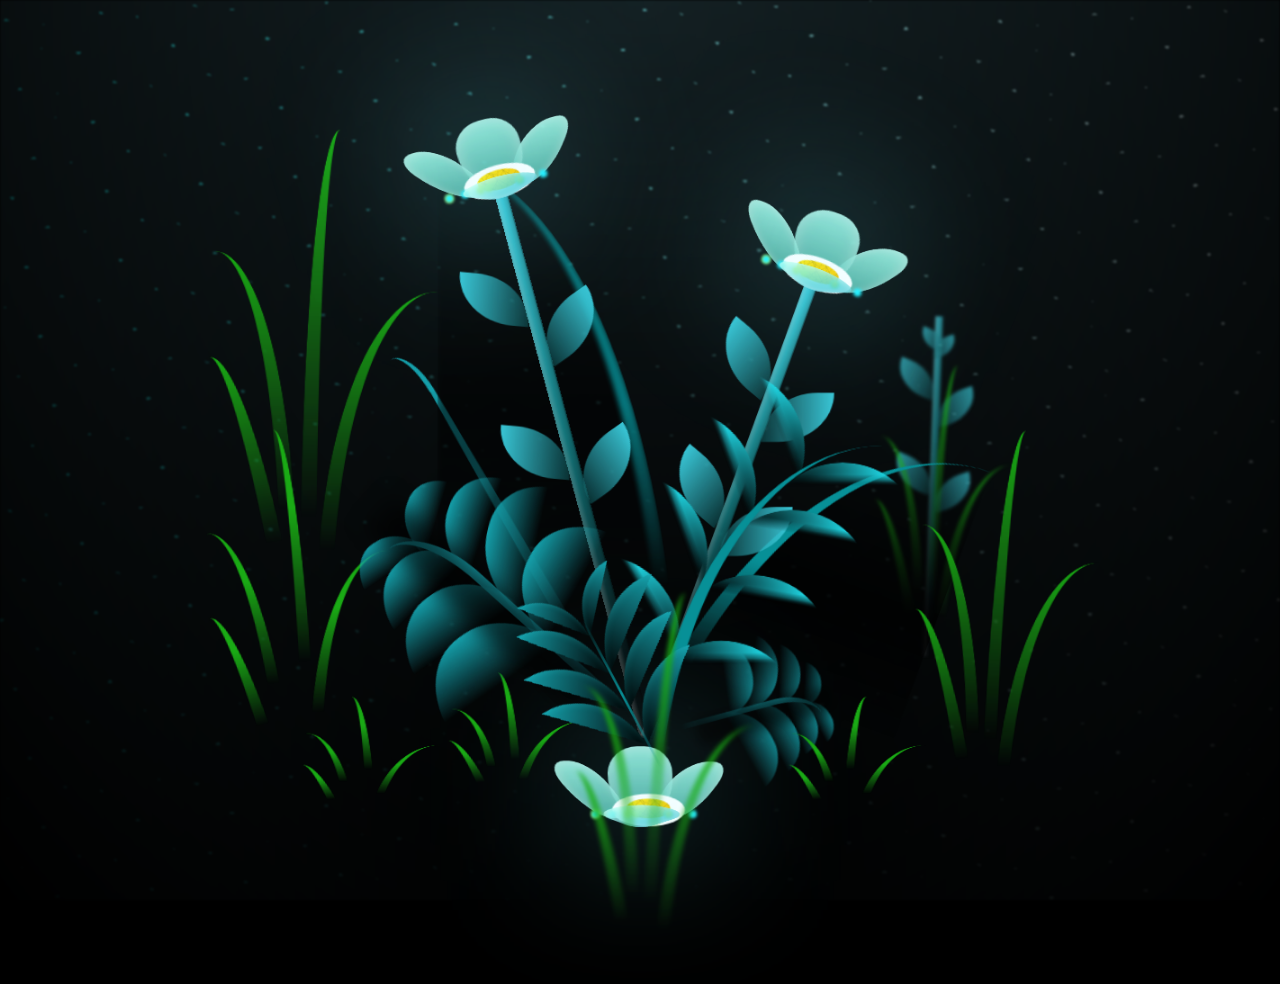
<file: index.html>
<!DOCTYPE html>
<html lang="en">
<head>
    <meta charset="UTF-8">
    <meta http-equiv="X-UA-Compatible" content="IE=edge">
    <meta name="viewport" content="width=device-width, initial-scale=1.0">
    <link rel="stylesheet" href="style.css">
    <link rel="icon" href="flowers.png" type="image/x-icon">
    <title>For Youuuu</title>
    
</head>
<body class="container">
  <!-- Pembuat code: https://codepen.io/mdusmanansari/pen/BamepLe -->
    <div class="night"></div>
    <div class="flowers">
      <div class="flower flower--1">
        <div class="flower__leafs flower__leafs--1">
          <div class="flower__leaf flower__leaf--1"></div>
          <div class="flower__leaf flower__leaf--2"></div>
          <div class="flower__leaf flower__leaf--3"></div>
          <div class="flower__leaf flower__leaf--4"></div>
          <div class="flower__white-circle"></div>
          
          <div class="flower__light flower__light--1"></div>
          <div class="flower__light flower__light--2"></div>
          <div class="flower__light flower__light--3"></div>
          <div class="flower__light flower__light--4"></div>
          <div class="flower__light flower__light--5"></div>
          <div class="flower__light flower__light--6"></div>
          <div class="flower__light flower__light--7"></div>
          <div class="flower__light flower__light--8"></div>
  
        </div>
        
        <div class="long-g long-g--7">
        <div class="flower__line">
          <div class="flower__line__leaf flower__line__leaf--1"></div>
          <div class="flower__line__leaf flower__line__leaf--2"></div>
          <div class="flower__line__leaf flower__line__leaf--3"></div>
          <div class="flower__line__leaf flower__line__leaf--4"></div>
          <div class="flower__line__leaf flower__line__leaf--5"></div>
          <div class="flower__line__leaf flower__line__leaf--6"></div>
        </div>
      </div>

      <div class="flower flower--2">
        <div class="flower__leafs flower__leafs--2">
          <div class="flower__leaf flower__leaf--1"></div>
          <div class="flower__leaf flower__leaf--2"></div>
          <div class="flower__leaf flower__leaf--3"></div>
          <div class="flower__leaf flower__leaf--4"></div>
          <div class="flower__white-circle"></div>
  
          <div class="flower__light flower__light--1"></div>
          <div class="flower__light flower__light--2"></div>
          <div class="flower__light flower__light--3"></div>
          <div class="flower__light flower__light--4"></div>
          <div class="flower__light flower__light--5"></div>
          <div class="flower__light flower__light--6"></div>
          <div class="flower__light flower__light--7"></div>
          <div class="flower__light flower__light--8"></div>
  
        </div>
        <div class="flower__line">
          <div class="flower__line__leaf flower__line__leaf--1"></div>
          <div class="flower__line__leaf flower__line__leaf--2"></div>
          <div class="flower__line__leaf flower__line__leaf--3"></div>
          <div class="flower__line__leaf flower__line__leaf--4"></div>
        </div>
      </div>
  
      <div class="flower flower--3">
        <div class="flower__leafs flower__leafs--3">
          <div class="flower__leaf flower__leaf--1"></div>
          <div class="flower__leaf flower__leaf--2"></div>
          <div class="flower__leaf flower__leaf--3"></div>
          <div class="flower__leaf flower__leaf--4"></div>
          <div class="flower__white-circle"></div>
  
          <div class="flower__light flower__light--1"></div>
          <div class="flower__light flower__light--2"></div>
          <div class="flower__light flower__light--3"></div>
          <div class="flower__light flower__light--4"></div>
          <div class="flower__light flower__light--5"></div>
          <div class="flower__light flower__light--6"></div>
          <div class="flower__light flower__light--7"></div>
          <div class="flower__light flower__light--8"></div>
  
        </div>
        <div class="flower__line">
          <div class="flower__line__leaf flower__line__leaf--1"></div>
          <div class="flower__line__leaf flower__line__leaf--2"></div>
          <div class="flower__line__leaf flower__line__leaf--3"></div>
          <div class="flower__line__leaf flower__line__leaf--4"></div>
        </div>
      </div>
  
      <div class="grow-ans" style="--d:1.2s">
        <div class="flower__g-long">
          <div class="flower__g-long__top"></div>
          <div class="flower__g-long__bottom"></div>
        </div>
      </div>
  
      <div class="growing-grass">
        <div class="flower__grass flower__grass--1">
          <div class="flower__grass--top"></div>
          <div class="flower__grass--bottom"></div>
          <div class="flower__grass__leaf flower__grass__leaf--1"></div>
          <div class="flower__grass__leaf flower__grass__leaf--2"></div>
          <div class="flower__grass__leaf flower__grass__leaf--3"></div>
          <div class="flower__grass__leaf flower__grass__leaf--4"></div>
          <div class="flower__grass__leaf flower__grass__leaf--5"></div>
          <div class="flower__grass__leaf flower__grass__leaf--6"></div>
          <div class="flower__grass__leaf flower__grass__leaf--7"></div>
          <div class="flower__grass__leaf flower__grass__leaf--8"></div>
          <div class="flower__grass__overlay"></div>
        </div>
      </div>
  
      <div class="growing-grass">
        <div class="flower__grass flower__grass--2">
          <div class="flower__grass--top"></div>
          <div class="flower__grass--bottom"></div>
          <div class="flower__grass__leaf flower__grass__leaf--1"></div>
          <div class="flower__grass__leaf flower__grass__leaf--2"></div>
          <div class="flower__grass__leaf flower__grass__leaf--3"></div>
          <div class="flower__grass__leaf flower__grass__leaf--4"></div>
          <div class="flower__grass__leaf flower__grass__leaf--5"></div>
          <div class="flower__grass__leaf flower__grass__leaf--6"></div>
          <div class="flower__grass__leaf flower__grass__leaf--7"></div>
          <div class="flower__grass__leaf flower__grass__leaf--8"></div>
          <div class="flower__grass__overlay"></div>
        </div>
      </div>
  
      <div class="grow-ans" style="--d:2.4s">
        <div class="flower__g-right flower__g-right--1">
          <div class="leaf"></div>
        </div>
      </div>
  
      <div class="grow-ans" style="--d:2.8s">
        <div class="flower__g-right flower__g-right--2">
          <div class="leaf"></div>
        </div>
      </div>
  
      <div class="grow-ans" style="--d:2.8s">
        <div class="flower__g-front">
          <div class="flower__g-front__leaf-wrapper flower__g-front__leaf-wrapper--1">
            <div class="flower__g-front__leaf"></div>
          </div>
          <div class="flower__g-front__leaf-wrapper flower__g-front__leaf-wrapper--2">
            <div class="flower__g-front__leaf"></div>
          </div>
          <div class="flower__g-front__leaf-wrapper flower__g-front__leaf-wrapper--3">
            <div class="flower__g-front__leaf"></div>
          </div>
          <div class="flower__g-front__leaf-wrapper flower__g-front__leaf-wrapper--4">
            <div class="flower__g-front__leaf"></div>
          </div>
          <div class="flower__g-front__leaf-wrapper flower__g-front__leaf-wrapper--5">
            <div class="flower__g-front__leaf"></div>
          </div>
          <div class="flower__g-front__leaf-wrapper flower__g-front__leaf-wrapper--6">
            <div class="flower__g-front__leaf"></div>
          </div>
          <div class="flower__g-front__leaf-wrapper flower__g-front__leaf-wrapper--7">
            <div class="flower__g-front__leaf"></div>
          </div>
          <div class="flower__g-front__leaf-wrapper flower__g-front__leaf-wrapper--8">
            <div class="flower__g-front__leaf"></div>
          </div>
          <div class="flower__g-front__line"></div>
        </div>
      </div>
  
      <div class="grow-ans" style="--d:3.2s">
        <div class="flower__g-fr">
          <div class="leaf"></div>
          <div class="flower__g-fr__leaf flower__g-fr__leaf--1"></div>
          <div class="flower__g-fr__leaf flower__g-fr__leaf--2"></div>
          <div class="flower__g-fr__leaf flower__g-fr__leaf--3"></div>
          <div class="flower__g-fr__leaf flower__g-fr__leaf--4"></div>
          <div class="flower__g-fr__leaf flower__g-fr__leaf--5"></div>
          <div class="flower__g-fr__leaf flower__g-fr__leaf--6"></div>
          <div class="flower__g-fr__leaf flower__g-fr__leaf--7"></div>
          <div class="flower__g-fr__leaf flower__g-fr__leaf--8"></div>
        </div>
      </div>
  
      <div class="long-g long-g--0">
        <div class="grow-ans" style="--d:3s">
          <div class="leaf leaf--0"></div>
        </div>
        <div class="grow-ans" style="--d:2.2s">
          <div class="leaf leaf--1"></div>
        </div>
        <div class="grow-ans" style="--d:3.4s">
          <div class="leaf leaf--2"></div>
        </div>
        <div class="grow-ans" style="--d:3.6s">
          <div class="leaf leaf--3"></div>
        </div>
      </div>
  
      <div class="long-g long-g--1">
        <div class="grow-ans" style="--d:3.6s">
          <div class="leaf leaf--0"></div>
        </div>
        <div class="grow-ans" style="--d:3.8s">
          <div class="leaf leaf--1"></div>
        </div>
        <div class="grow-ans" style="--d:4s">
          <div class="leaf leaf--2"></div>
        </div>
        <div class="grow-ans" style="--d:4.2s">
          <div class="leaf leaf--3"></div>
        </div>
      </div>
  
      <div class="long-g long-g--2">
        <div class="grow-ans" style="--d:4s">
          <div class="leaf leaf--0"></div>
        </div>
        <div class="grow-ans" style="--d:4.2s">
          <div class="leaf leaf--1"></div>
        </div>
        <div class="grow-ans" style="--d:4.4s">
          <div class="leaf leaf--2"></div>
        </div>
        <div class="grow-ans" style="--d:4.6s">
          <div class="leaf leaf--3"></div>
        </div>
      </div>
  
      <div class="long-g long-g--3">
        <div class="grow-ans" style="--d:4s">
          <div class="leaf leaf--0"></div>
        </div>
        <div class="grow-ans" style="--d:4.2s">
          <div class="leaf leaf--1"></div>
        </div>
        <div class="grow-ans" style="--d:3s">
          <div class="leaf leaf--2"></div>
        </div>
        <div class="grow-ans" style="--d:3.6s">
          <div class="leaf leaf--3"></div>
        </div>
      </div>
  
      <div class="long-g long-g--4">
        <div class="grow-ans" style="--d:4s">
          <div class="leaf leaf--0"></div>
        </div>
        <div class="grow-ans" style="--d:4.2s">
          <div class="leaf leaf--1"></div>
        </div>
        <div class="grow-ans" style="--d:3s">
          <div class="leaf leaf--2"></div>
        </div>
        <div class="grow-ans" style="--d:3.6s">
          <div class="leaf leaf--3"></div>
        </div>
      </div>
  
      <div class="long-g long-g--5">
        <div class="grow-ans" style="--d:4s">
          <div class="leaf leaf--0"></div>
        </div>
        <div class="grow-ans" style="--d:4.2s">
          <div class="leaf leaf--1"></div>
        </div>
        <div class="grow-ans" style="--d:3s">
          <div class="leaf leaf--2"></div>
        </div>
        <div class="grow-ans" style="--d:3.6s">
          <div class="leaf leaf--3"></div>
        </div>
      </div>
  
      <div class="long-g long-g--6">
        <div class="grow-ans" style="--d:4.2s">
          <div class="leaf leaf--0"></div>
        </div>
        <div class="grow-ans" style="--d:4.4s">
          <div class="leaf leaf--1"></div>
        </div>
        <div class="grow-ans" style="--d:4.6s">
          <div class="leaf leaf--2"></div>
        </div>
        <div class="grow-ans" style="--d:4.8s">
          <div class="leaf leaf--3"></div>
        </div>
      </div>
      <div class="long-g long-g--7">
        <div class="grow-ans" style="--d:3s">
          <div class="leaf leaf--0"></div>
        </div>
        <div class="grow-ans" style="--d:3.2s">
          <div class="leaf leaf--1"></div>
        </div>
        <div class="grow-ans" style="--d:3.5s">
          <div class="leaf leaf--2"></div>
        </div>
        <div class="grow-ans" style="--d:3.6s">
          <div class="leaf leaf--3"></div>
        </div>
      </div>
    </div>
    <embed name="" src="" loop="false" hidden="true" autostart="true">
    <script src="main.js"></script>
  </body>
</html>
</file>
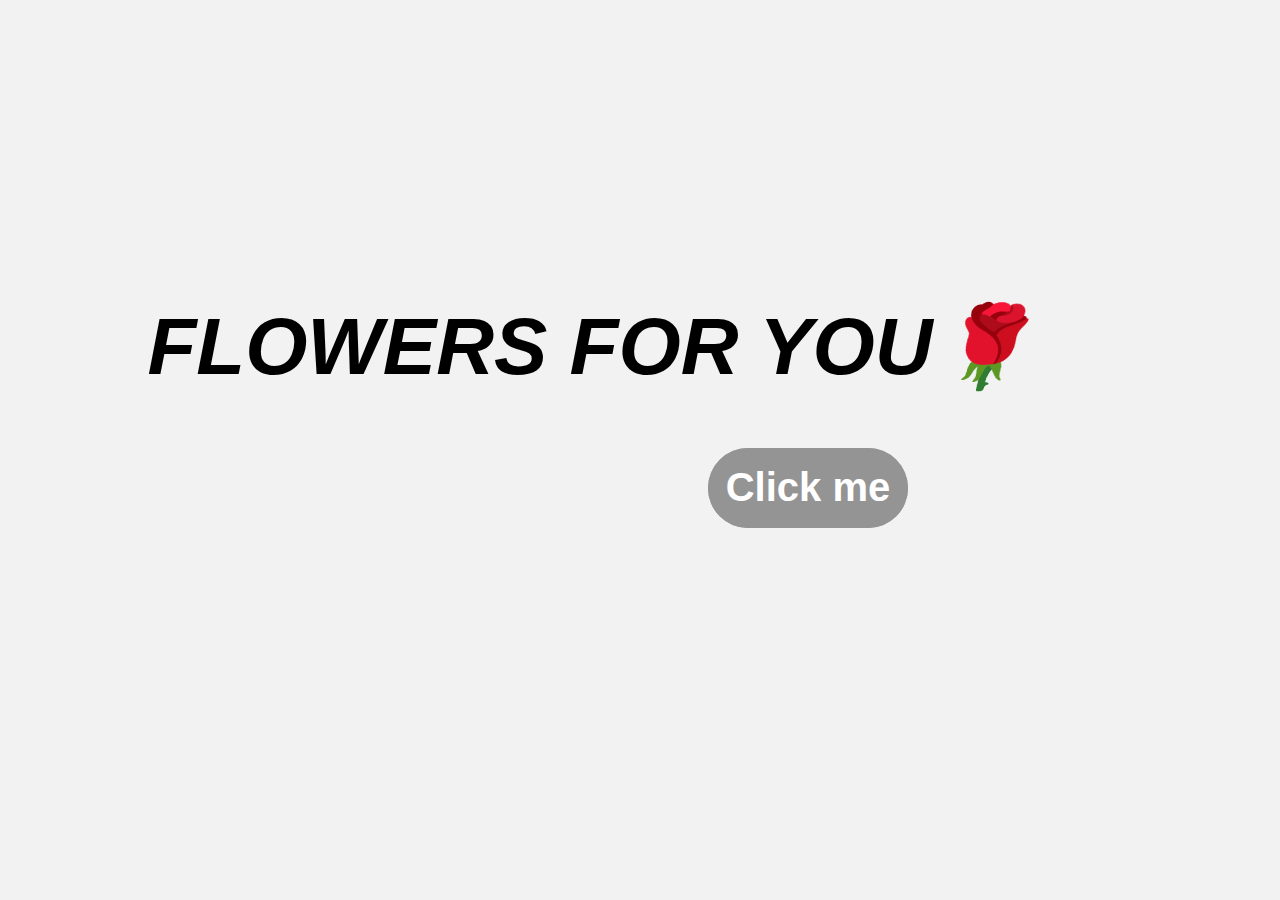
<file: flower.html>
<!DOCTYPE html>
<html lang="en">
<head>
    <meta charset="UTF-8">
    <meta name="viewport" content="width=device-width, initial-scale=1.0">
    <link rel="stylesheet" href="flower.css">
    <link rel="icon" href="flowers.png">
    <title>Ayrah&#128151;</title>
</head>
<body>
    <h1>FLOWERS FOR YOU&#127801;</h1>
    
    <a href="index.html"> <button class="btn">Click me</button></a>
</body>
</html>
</file>
<file: style.css>
*,
*::after,
*::before {
  padding: 0;
  margin: 0;
  box-sizing: border-box;
}

:root {
  --dark-color: #000;
}

body {
  display: flex;
  align-items: flex-end;
  justify-content: center;
  min-height: 100vh;
  background-color: var(--dark-color);
  overflow: hidden;
  perspective: 1000px;
}

.night {
  position: fixed;
  left: 50%;
  top: 0;
  transform: translateX(-50%);
  width: 100%;
  height: 100%;
  filter: blur(0.1vmin);
  background-image: radial-gradient(ellipse at top, transparent 0%, var(--dark-color)), radial-gradient(ellipse at bottom, var(--dark-color), rgba(145, 233, 255, 0.2)), repeating-linear-gradient(220deg, rgb(0, 0, 0) 0px, rgb(0, 0, 0) 19px, transparent 19px, transparent 22px), repeating-linear-gradient(189deg, rgb(0, 0, 0) 0px, rgb(0, 0, 0) 19px, transparent 19px, transparent 22px), repeating-linear-gradient(148deg, rgb(0, 0, 0) 0px, rgb(0, 0, 0) 19px, transparent 19px, transparent 22px), linear-gradient(90deg, rgb(0, 255, 250), rgb(240, 240, 240));
}

.flowers {
  position: relative;
  transform: scale(0.9);
}

.flower {
  position: absolute;
  bottom: 10vmin;
  transform-origin: bottom center;
  z-index: 10;
  --fl-speed: 0.8s;
}
.flower--1 {
  -webkit-animation: moving-flower-1 4s linear infinite;
          animation: moving-flower-1 4s linear infinite;
}
.flower--1 .flower__line {
  height: 70vmin;
  -webkit-animation-delay: 0.3s;
          animation-delay: 0.3s;
}
.flower--1 .flower__line__leaf--1 {
  -webkit-animation: blooming-leaf-right var(--fl-speed) 1.6s backwards;
          animation: blooming-leaf-right var(--fl-speed) 1.6s backwards;
}
.flower--1 .flower__line__leaf--2 {
  -webkit-animation: blooming-leaf-right var(--fl-speed) 1.4s backwards;
          animation: blooming-leaf-right var(--fl-speed) 1.4s backwards;
}
.flower--1 .flower__line__leaf--3 {
  -webkit-animation: blooming-leaf-left var(--fl-speed) 1.2s backwards;
          animation: blooming-leaf-left var(--fl-speed) 1.2s backwards;
}
.flower--1 .flower__line__leaf--4 {
  -webkit-animation: blooming-leaf-left var(--fl-speed) 1s backwards;
          animation: blooming-leaf-left var(--fl-speed) 1s backwards;
}
.flower--1 .flower__line__leaf--5 {
  -webkit-animation: blooming-leaf-right var(--fl-speed) 1.8s backwards;
          animation: blooming-leaf-right var(--fl-speed) 1.8s backwards;
}
.flower--1 .flower__line__leaf--6 {
  -webkit-animation: blooming-leaf-left var(--fl-speed) 2s backwards;
          animation: blooming-leaf-left var(--fl-speed) 2s backwards;
}
.flower--2 {
  left: 50%;
  transform: rotate(20deg);
  -webkit-animation: moving-flower-2 4s linear infinite;
          animation: moving-flower-2 4s linear infinite;
}
.flower--2 .flower__line {
  height: 60vmin;
  -webkit-animation-delay: 0.6s;
          animation-delay: 0.6s;
}
.flower--2 .flower__line__leaf--1 {
  -webkit-animation: blooming-leaf-right var(--fl-speed) 1.9s backwards;
          animation: blooming-leaf-right var(--fl-speed) 1.9s backwards;
}
.flower--2 .flower__line__leaf--2 {
  -webkit-animation: blooming-leaf-right var(--fl-speed) 1.7s backwards;
          animation: blooming-leaf-right var(--fl-speed) 1.7s backwards;
}
.flower--2 .flower__line__leaf--3 {
  -webkit-animation: blooming-leaf-left var(--fl-speed) 1.5s backwards;
          animation: blooming-leaf-left var(--fl-speed) 1.5s backwards;
}
.flower--2 .flower__line__leaf--4 {
  -webkit-animation: blooming-leaf-left var(--fl-speed) 1.3s backwards;
          animation: blooming-leaf-left var(--fl-speed) 1.3s backwards;
}
.flower--3 {
  left: 50%;
  transform: rotate(-15deg);
  -webkit-animation: moving-flower-3 4s linear infinite;
          animation: moving-flower-3 4s linear infinite;
}
.flower--3 .flower__line {
  -webkit-animation-delay: 0.9s;
          animation-delay: 0.9s;
}
.flower--3 .flower__line__leaf--1 {
  -webkit-animation: blooming-leaf-right var(--fl-speed) 2.5s backwards;
          animation: blooming-leaf-right var(--fl-speed) 2.5s backwards;
}
.flower--3 .flower__line__leaf--2 {
  -webkit-animation: blooming-leaf-right var(--fl-speed) 2.3s backwards;
          animation: blooming-leaf-right var(--fl-speed) 2.3s backwards;
}
.flower--3 .flower__line__leaf--3 {
  -webkit-animation: blooming-leaf-left var(--fl-speed) 2.1s backwards;
          animation: blooming-leaf-left var(--fl-speed) 2.1s backwards;
}
.flower--3 .flower__line__leaf--4 {
  -webkit-animation: blooming-leaf-left var(--fl-speed) 1.9s backwards;
          animation: blooming-leaf-left var(--fl-speed) 1.9s backwards;
}
.flower__leafs {
  position: relative;
  -webkit-animation: blooming-flower 2s backwards;
          animation: blooming-flower 2s backwards;
}
.flower__leafs--1 {
  -webkit-animation-delay: 1.1s;
          animation-delay: 1.1s;
}
.flower__leafs--2 {
  -webkit-animation-delay: 1.4s;
          animation-delay: 1.4s;
}
.flower__leafs--3 {
  -webkit-animation-delay: 1.7s;
          animation-delay: 1.7s;
}
.flower__leafs::after {
  content: "";
  position: absolute;
  left: 0;
  top: 0;
  transform: translate(-50%, -100%);
  width: 8vmin;
  height: 8vmin;
  background-color: #6bf0ff;
  filter: blur(10vmin);
}
.flower__leaf {
  position: absolute;
  bottom: 0;
  left: 50%;
  width: 8vmin;
  height: 11vmin;
  border-radius: 51% 49% 47% 53%/44% 45% 55% 69%;
  background-color: #a7ffee;
  background-image: linear-gradient(to top, #54b8aa, #a7ffee);
  transform-origin: bottom center;
  opacity: 0.9;
  box-shadow: inset 0 0 2vmin rgba(255, 255, 255, 0.5);
}
.flower__leaf--1 {
  transform: translate(-10%, 1%) rotateY(40deg) rotateX(-50deg);
}
.flower__leaf--2 {
  transform: translate(-50%, -4%) rotateX(40deg);
}
.flower__leaf--3 {
  transform: translate(-90%, 0%) rotateY(45deg) rotateX(50deg);
}
.flower__leaf--4 {
  width: 8vmin;
  height: 8vmin;
  transform-origin: bottom left;
  border-radius: 4vmin 10vmin 4vmin 4vmin;
  transform: translate(0%, 18%) rotateX(70deg) rotate(-43deg);
  background-image: linear-gradient(to top, #39c6d6, #a7ffee);
  z-index: 1;
  opacity: 0.8;
}
.flower__white-circle {
  position: absolute;
  left: -3.5vmin;
  top: -3vmin;
  width: 9vmin;
  height: 4vmin;
  border-radius: 50%;
  background-color: #fff;
}
.flower__white-circle::after {
  content: "";
  position: absolute;
  left: 50%;
  top: 45%;
  transform: translate(-50%, -50%);
  width: 60%;
  height: 60%;
  border-radius: inherit;
  background-image: repeating-linear-gradient(135deg, rgba(0, 0, 0, 0.03) 0px, rgba(0, 0, 0, 0.03) 1px, transparent 1px, transparent 12px), repeating-linear-gradient(45deg, rgba(0, 0, 0, 0.03) 0px, rgba(0, 0, 0, 0.03) 1px, transparent 1px, transparent 12px), repeating-linear-gradient(67.5deg, rgba(0, 0, 0, 0.03) 0px, rgba(0, 0, 0, 0.03) 1px, transparent 1px, transparent 12px), repeating-linear-gradient(135deg, rgba(0, 0, 0, 0.03) 0px, rgba(0, 0, 0, 0.03) 1px, transparent 1px, transparent 12px), repeating-linear-gradient(45deg, rgba(0, 0, 0, 0.03) 0px, rgba(0, 0, 0, 0.03) 1px, transparent 1px, transparent 12px), repeating-linear-gradient(112.5deg, rgba(0, 0, 0, 0.03) 0px, rgba(0, 0, 0, 0.03) 1px, transparent 1px, transparent 12px), repeating-linear-gradient(112.5deg, rgba(0, 0, 0, 0.03) 0px, rgba(0, 0, 0, 0.03) 1px, transparent 1px, transparent 12px), repeating-linear-gradient(45deg, rgba(0, 0, 0, 0.03) 0px, rgba(0, 0, 0, 0.03) 1px, transparent 1px, transparent 12px), repeating-linear-gradient(22.5deg, rgba(0, 0, 0, 0.03) 0px, rgba(0, 0, 0, 0.03) 1px, transparent 1px, transparent 12px), repeating-linear-gradient(45deg, rgba(0, 0, 0, 0.03) 0px, rgba(0, 0, 0, 0.03) 1px, transparent 1px, transparent 12px), repeating-linear-gradient(22.5deg, rgba(0, 0, 0, 0.03) 0px, rgba(0, 0, 0, 0.03) 1px, transparent 1px, transparent 12px), repeating-linear-gradient(135deg, rgba(0, 0, 0, 0.03) 0px, rgba(0, 0, 0, 0.03) 1px, transparent 1px, transparent 12px), repeating-linear-gradient(157.5deg, rgba(0, 0, 0, 0.03) 0px, rgba(0, 0, 0, 0.03) 1px, transparent 1px, transparent 12px), repeating-linear-gradient(67.5deg, rgba(0, 0, 0, 0.03) 0px, rgba(0, 0, 0, 0.03) 1px, transparent 1px, transparent 12px), repeating-linear-gradient(67.5deg, rgba(0, 0, 0, 0.03) 0px, rgba(0, 0, 0, 0.03) 1px, transparent 1px, transparent 12px), linear-gradient(90deg, rgb(255, 235, 18), rgb(255, 206, 0));
}
.flower__line {
  height: 55vmin;
  width: 1.5vmin;
  background-image: linear-gradient(to left, rgba(0, 0, 0, 0.2), transparent, rgba(255, 255, 255, 0.2)), linear-gradient(to top, transparent 10%, #14757a, #39c6d6);
  box-shadow: inset 0 0 2px rgba(0, 0, 0, 0.5);
  -webkit-animation: grow-flower-tree 4s backwards;
          animation: grow-flower-tree 4s backwards;
}
.flower__line__leaf {
  --w: 7vmin;
  --h: calc(var(--w) + 2vmin);
  position: absolute;
  top: 20%;
  left: 90%;
  width: var(--w);
  height: var(--h);
  border-top-right-radius: var(--h);
  border-bottom-left-radius: var(--h);
  background-image: linear-gradient(to top, rgba(20, 117, 122, 0.4), #39c6d6);
}
.flower__line__leaf--1 {
  transform: rotate(70deg) rotateY(30deg);
}
.flower__line__leaf--2 {
  top: 45%;
  transform: rotate(70deg) rotateY(30deg);
}
.flower__line__leaf--3, .flower__line__leaf--4, .flower__line__leaf--6 {
  border-top-right-radius: 0;
  border-bottom-left-radius: 0;
  border-top-left-radius: var(--h);
  border-bottom-right-radius: var(--h);
  left: -460%;
  top: 12%;
  transform: rotate(-70deg) rotateY(30deg);
}
.flower__line__leaf--4 {
  top: 40%;
}
.flower__line__leaf--5 {
  top: 0;
  transform-origin: left;
  transform: rotate(70deg) rotateY(30deg) scale(0.6);
}
.flower__line__leaf--6 {
  top: -2%;
  left: -450%;
  transform-origin: right;
  transform: rotate(-70deg) rotateY(30deg) scale(0.6);
}
.flower__light {
  position: absolute;
  bottom: 0vmin;
  width: 1vmin;
  height: 1vmin;
  background-color: rgb(255, 251, 0);
  border-radius: 50%;
  filter: blur(0.2vmin);
  -webkit-animation: light-ans 4s linear infinite backwards;
          animation: light-ans 4s linear infinite backwards;
}
.flower__light:nth-child(odd) {
  background-color: #23f0ff;
}
.flower__light--1 {
  left: -2vmin;
  -webkit-animation-delay: 1s;
          animation-delay: 1s;
}
.flower__light--2 {
  left: 3vmin;
  -webkit-animation-delay: 0.5s;
          animation-delay: 0.5s;
}
.flower__light--3 {
  left: -6vmin;
  -webkit-animation-delay: 0.3s;
          animation-delay: 0.3s;
}
.flower__light--4 {
  left: 6vmin;
  -webkit-animation-delay: 0.9s;
          animation-delay: 0.9s;
}
.flower__light--5 {
  left: -1vmin;
  -webkit-animation-delay: 1.5s;
          animation-delay: 1.5s;
}
.flower__light--6 {
  left: -4vmin;
  -webkit-animation-delay: 3s;
          animation-delay: 3s;
}
.flower__light--7 {
  left: 3vmin;
  -webkit-animation-delay: 2s;
          animation-delay: 2s;
}
.flower__light--8 {
  left: -6vmin;
  -webkit-animation-delay: 3.5s;
          animation-delay: 3.5s;
}
.flower__grass {
  --c: #159faa;
  --line-w: 1.5vmin;
  position: absolute;
  bottom: 12vmin;
  left: -7vmin;
  display: flex;
  flex-direction: column;
  align-items: flex-end;
  z-index: 20;
  transform-origin: bottom center;
  transform: rotate(-48deg) rotateY(40deg);
}
.flower__grass--1 {
  -webkit-animation: moving-grass 2s linear infinite;
          animation: moving-grass 2s linear infinite;
}
.flower__grass--2 {
  left: 2vmin;
  bottom: 10vmin;
  transform: scale(0.5) rotate(75deg) rotateX(10deg) rotateY(-200deg);
  opacity: 0.8;
  z-index: 0;
  -webkit-animation: moving-grass--2 1.5s linear infinite;
          animation: moving-grass--2 1.5s linear infinite;
}
.flower__grass--top {
  width: 7vmin;
  height: 10vmin;
  border-top-right-radius: 100%;
  border-right: var(--line-w) solid var(--c);
  transform-origin: bottom center;
  transform: rotate(-2deg);
}
.flower__grass--bottom {
  margin-top: -2px;
  width: var(--line-w);
  height: 25vmin;
  background-image: linear-gradient(to top, transparent, var(--c));
}
.flower__grass__leaf {
  --size: 10vmin;
  position: absolute;
  width: calc(var(--size) * 2.1);
  height: var(--size);
  border-top-left-radius: var(--size);
  border-top-right-radius: var(--size);
  background-image: linear-gradient(to top, transparent, transparent 30%, var(--c));
  z-index: 100;
}
.flower__grass__leaf--1 {
  top: -6%;
  left: 30%;
  --size: 6vmin;
  transform: rotate(-20deg);
  -webkit-animation: growing-grass-ans--1 2s 2.6s backwards;
          animation: growing-grass-ans--1 2s 2.6s backwards;
}
@-webkit-keyframes growing-grass-ans--1 {
  0% {
    transform-origin: bottom left;
    transform: rotate(-20deg) scale(0);
  }
}
@keyframes growing-grass-ans--1 {
  0% {
    transform-origin: bottom left;
    transform: rotate(-20deg) scale(0);
  }
}
.flower__grass__leaf--2 {
  top: -5%;
  left: -110%;
  --size: 6vmin;
  transform: rotate(10deg);
  -webkit-animation: growing-grass-ans--2 2s 2.4s linear backwards;
          animation: growing-grass-ans--2 2s 2.4s linear backwards;
}
@-webkit-keyframes growing-grass-ans--2 {
  0% {
    transform-origin: bottom right;
    transform: rotate(10deg) scale(0);
  }
}
@keyframes growing-grass-ans--2 {
  0% {
    transform-origin: bottom right;
    transform: rotate(10deg) scale(0);
  }
}
.flower__grass__leaf--3 {
  top: 5%;
  left: 60%;
  --size: 8vmin;
  transform: rotate(-18deg) rotateX(-20deg);
  -webkit-animation: growing-grass-ans--3 2s 2.2s linear backwards;
          animation: growing-grass-ans--3 2s 2.2s linear backwards;
}
@-webkit-keyframes growing-grass-ans--3 {
  0% {
    transform-origin: bottom left;
    transform: rotate(-18deg) rotateX(-20deg) scale(0);
  }
}
@keyframes growing-grass-ans--3 {
  0% {
    transform-origin: bottom left;
    transform: rotate(-18deg) rotateX(-20deg) scale(0);
  }
}
.flower__grass__leaf--4 {
  top: 6%;
  left: -135%;
  --size: 8vmin;
  transform: rotate(2deg);
  -webkit-animation: growing-grass-ans--4 2s 2s linear backwards;
          animation: growing-grass-ans--4 2s 2s linear backwards;
}
@-webkit-keyframes growing-grass-ans--4 {
  0% {
    transform-origin: bottom right;
    transform: rotate(2deg) scale(0);
  }
}
@keyframes growing-grass-ans--4 {
  0% {
    transform-origin: bottom right;
    transform: rotate(2deg) scale(0);
  }
}
.flower__grass__leaf--5 {
  top: 20%;
  left: 60%;
  --size: 10vmin;
  transform: rotate(-24deg) rotateX(-20deg);
  -webkit-animation: growing-grass-ans--5 2s 1.8s linear backwards;
          animation: growing-grass-ans--5 2s 1.8s linear backwards;
}
@-webkit-keyframes growing-grass-ans--5 {
  0% {
    transform-origin: bottom left;
    transform: rotate(-24deg) rotateX(-20deg) scale(0);
  }
}
@keyframes growing-grass-ans--5 {
  0% {
    transform-origin: bottom left;
    transform: rotate(-24deg) rotateX(-20deg) scale(0);
  }
}
.flower__grass__leaf--6 {
  top: 22%;
  left: -180%;
  --size: 10vmin;
  transform: rotate(10deg);
  -webkit-animation: growing-grass-ans--6 2s 1.6s linear backwards;
          animation: growing-grass-ans--6 2s 1.6s linear backwards;
}
@-webkit-keyframes growing-grass-ans--6 {
  0% {
    transform-origin: bottom right;
    transform: rotate(10deg) scale(0);
  }
}
@keyframes growing-grass-ans--6 {
  0% {
    transform-origin: bottom right;
    transform: rotate(10deg) scale(0);
  }
}
.flower__grass__leaf--7 {
  top: 39%;
  left: 70%;
  --size: 10vmin;
  transform: rotate(-10deg);
  -webkit-animation: growing-grass-ans--7 2s 1.4s linear backwards;
          animation: growing-grass-ans--7 2s 1.4s linear backwards;
}
@-webkit-keyframes growing-grass-ans--7 {
  0% {
    transform-origin: bottom left;
    transform: rotate(-10deg) scale(0);
  }
}
@keyframes growing-grass-ans--7 {
  0% {
    transform-origin: bottom left;
    transform: rotate(-10deg) scale(0);
  }
}
.flower__grass__leaf--8 {
  top: 40%;
  left: -215%;
  --size: 11vmin;
  transform: rotate(10deg);
  -webkit-animation: growing-grass-ans--8 2s 1.2s linear backwards;
          animation: growing-grass-ans--8 2s 1.2s linear backwards;
}
@-webkit-keyframes growing-grass-ans--8 {
  0% {
    transform-origin: bottom right;
    transform: rotate(10deg) scale(0);
  }
}
@keyframes growing-grass-ans--8 {
  0% {
    transform-origin: bottom right;
    transform: rotate(10deg) scale(0);
  }
}
.flower__grass__overlay {
  position: absolute;
  top: -10%;
  right: 0%;
  width: 100%;
  height: 100%;
  background-color: rgba(0, 0, 0, 0.6);
  filter: blur(1.5vmin);
  z-index: 100;
}
.flower__g-long {
  --w: 2vmin;
  --h: 6vmin;
  --c: #159faa;
  position: absolute;
  bottom: 10vmin;
  left: -3vmin;
  transform-origin: bottom center;
  transform: rotate(-30deg) rotateY(-20deg);
  display: flex;
  flex-direction: column;
  align-items: flex-end;
  -webkit-animation: flower-g-long-ans 3s linear infinite;
          animation: flower-g-long-ans 3s linear infinite;
}
@-webkit-keyframes flower-g-long-ans {
  0%, 100% {
    transform: rotate(-30deg) rotateY(-20deg);
  }
  50% {
    transform: rotate(-32deg) rotateY(-20deg);
  }
}
@keyframes flower-g-long-ans {
  0%, 100% {
    transform: rotate(-30deg) rotateY(-20deg);
  }
  50% {
    transform: rotate(-32deg) rotateY(-20deg);
  }
}
.flower__g-long__top {
  top: calc(var(--h) * -1);
  width: calc(var(--w) + 1vmin);
  height: var(--h);
  border-top-right-radius: 100%;
  border-right: 0.7vmin solid var(--c);
  transform: translate(-0.7vmin, 1vmin);
}
.flower__g-long__bottom {
  width: var(--w);
  height: 50vmin;
  transform-origin: bottom center;
  background-image: linear-gradient(to top, transparent 30%, var(--c));
  box-shadow: inset 0 0 2px rgba(0, 0, 0, 0.5);
  -webkit-clip-path: polygon(35% 0, 65% 1%, 100% 100%, 0% 100%);
          clip-path: polygon(35% 0, 65% 1%, 100% 100%, 0% 100%);
}
.flower__g-right {
  position: absolute;
  bottom: 6vmin;
  left: -2vmin;
  transform-origin: bottom left;
  transform: rotate(20deg);
}
.flower__g-right .leaf {
  width: 30vmin;
  height: 50vmin;
  border-top-left-radius: 100%;
  border-left: 2vmin solid #079097;
  background-image: linear-gradient(to bottom, transparent, var(--dark-color) 60%);
  -webkit-mask-image: linear-gradient(to top, transparent 30%, #079097 60%);
}
.flower__g-right--1 {
  -webkit-animation: flower-g-right-ans 2.5s linear infinite;
          animation: flower-g-right-ans 2.5s linear infinite;
}
.flower__g-right--2 {
  left: 5vmin;
  transform: rotateY(-180deg);
  -webkit-animation: flower-g-right-ans--2 3s linear infinite;
          animation: flower-g-right-ans--2 3s linear infinite;
}
.flower__g-right--2 .leaf {
  height: 75vmin;
  filter: blur(0.3vmin);
  opacity: 0.8;
}
@-webkit-keyframes flower-g-right-ans {
  0%, 100% {
    transform: rotate(20deg);
  }
  50% {
    transform: rotate(24deg) rotateX(-20deg);
  }
}
@keyframes flower-g-right-ans {
  0%, 100% {
    transform: rotate(20deg);
  }
  50% {
    transform: rotate(24deg) rotateX(-20deg);
  }
}
@-webkit-keyframes flower-g-right-ans--2 {
  0%, 100% {
    transform: rotateY(-180deg) rotate(0deg) rotateX(-20deg);
  }
  50% {
    transform: rotateY(-180deg) rotate(6deg) rotateX(-20deg);
  }
}
@keyframes flower-g-right-ans--2 {
  0%, 100% {
    transform: rotateY(-180deg) rotate(0deg) rotateX(-20deg);
  }
  50% {
    transform: rotateY(-180deg) rotate(6deg) rotateX(-20deg);
  }
}
.flower__g-front {
  position: absolute;
  bottom: 6vmin;
  left: 2.5vmin;
  z-index: 100;
  transform-origin: bottom center;
  transform: rotate(-28deg) rotateY(30deg) scale(1.04);
  -webkit-animation: flower__g-front-ans 2s linear infinite;
          animation: flower__g-front-ans 2s linear infinite;
}
@-webkit-keyframes flower__g-front-ans {
  0%, 100% {
    transform: rotate(-28deg) rotateY(30deg) scale(1.04);
  }
  50% {
    transform: rotate(-35deg) rotateY(40deg) scale(1.04);
  }
}
@keyframes flower__g-front-ans {
  0%, 100% {
    transform: rotate(-28deg) rotateY(30deg) scale(1.04);
  }
  50% {
    transform: rotate(-35deg) rotateY(40deg) scale(1.04);
  }
}
.flower__g-front__line {
  width: 0.3vmin;
  height: 20vmin;
  background-image: linear-gradient(to top, transparent, #079097, transparent 100%);
  position: relative;
}
.flower__g-front__leaf-wrapper {
  position: absolute;
  top: 0;
  left: 0;
  transform-origin: bottom left;
  transform: rotate(10deg);
}
.flower__g-front__leaf-wrapper:nth-child(even) {
  left: 0vmin;
  transform: rotateY(-180deg) rotate(5deg);
  -webkit-animation: flower__g-front__leaf-left-ans 1s ease-in backwards;
          animation: flower__g-front__leaf-left-ans 1s ease-in backwards;
}
.flower__g-front__leaf-wrapper:nth-child(odd) {
  -webkit-animation: flower__g-front__leaf-ans 1s ease-in backwards;
          animation: flower__g-front__leaf-ans 1s ease-in backwards;
}
.flower__g-front__leaf-wrapper--1 {
  top: -8vmin;
  transform: scale(0.7);
  -webkit-animation: flower__g-front__leaf-ans 1s 5.5s ease-in backwards !important;
          animation: flower__g-front__leaf-ans 1s 5.5s ease-in backwards !important;
}
.flower__g-front__leaf-wrapper--2 {
  top: -8vmin;
  transform: rotateY(-180deg) scale(0.7) !important;
  -webkit-animation: flower__g-front__leaf-left-ans-2 1s 4.6s ease-in backwards !important;
          animation: flower__g-front__leaf-left-ans-2 1s 4.6s ease-in backwards !important;
}
.flower__g-front__leaf-wrapper--3 {
  top: -3vmin;
  -webkit-animation: flower__g-front__leaf-ans 1s 4.6s ease-in backwards;
          animation: flower__g-front__leaf-ans 1s 4.6s ease-in backwards;
}
.flower__g-front__leaf-wrapper--4 {
  top: -3vmin;
  transform: rotateY(-180deg) scale(0.9) !important;
  -webkit-animation: flower__g-front__leaf-left-ans-2 1s 4.6s ease-in backwards !important;
          animation: flower__g-front__leaf-left-ans-2 1s 4.6s ease-in backwards !important;
}
@-webkit-keyframes flower__g-front__leaf-left-ans-2 {
  0% {
    transform: rotateY(-180deg) scale(0);
  }
}
@keyframes flower__g-front__leaf-left-ans-2 {
  0% {
    transform: rotateY(-180deg) scale(0);
  }
}
.flower__g-front__leaf-wrapper--5, .flower__g-front__leaf-wrapper--6 {
  top: 2vmin;
}
.flower__g-front__leaf-wrapper--7, .flower__g-front__leaf-wrapper--8 {
  top: 6.5vmin;
}
.flower__g-front__leaf-wrapper--2 {
  -webkit-animation-delay: 5.2s !important;
          animation-delay: 5.2s !important;
}
.flower__g-front__leaf-wrapper--3 {
  -webkit-animation-delay: 4.9s !important;
          animation-delay: 4.9s !important;
}
.flower__g-front__leaf-wrapper--5 {
  -webkit-animation-delay: 4.3s !important;
          animation-delay: 4.3s !important;
}
.flower__g-front__leaf-wrapper--6 {
  -webkit-animation-delay: 4.1s !important;
          animation-delay: 4.1s !important;
}
.flower__g-front__leaf-wrapper--7 {
  -webkit-animation-delay: 3.8s !important;
          animation-delay: 3.8s !important;
}
.flower__g-front__leaf-wrapper--8 {
  -webkit-animation-delay: 3.5s !important;
          animation-delay: 3.5s !important;
}
@-webkit-keyframes flower__g-front__leaf-ans {
  0% {
    transform: rotate(10deg) scale(0);
  }
}
@keyframes flower__g-front__leaf-ans {
  0% {
    transform: rotate(10deg) scale(0);
  }
}
@-webkit-keyframes flower__g-front__leaf-left-ans {
  0% {
    transform: rotateY(-180deg) rotate(5deg) scale(0);
  }
}
@keyframes flower__g-front__leaf-left-ans {
  0% {
    transform: rotateY(-180deg) rotate(5deg) scale(0);
  }
}
.flower__g-front__leaf {
  width: 10vmin;
  height: 10vmin;
  border-radius: 100% 0% 0% 100%/100% 100% 0% 0%;
  box-shadow: inset 0 2px 1vmin hsla(184deg, 97%, 58%, 0.2);
  background-image: linear-gradient(to bottom left, transparent, var(--dark-color)), linear-gradient(to bottom right, #159faa 50%, transparent 50%, transparent);
  -webkit-mask-image: linear-gradient(to bottom right, #159faa 50%, transparent 50%, transparent);
  mask-image: linear-gradient(to bottom right, #159faa 50%, transparent 50%, transparent);
}
.flower__g-fr {
  position: absolute;
  bottom: -4vmin;
  left: vmin;
  transform-origin: bottom left;
  z-index: 10;
  -webkit-animation: flower__g-fr-ans 2s linear infinite;
          animation: flower__g-fr-ans 2s linear infinite;
}
@-webkit-keyframes flower__g-fr-ans {
  0%, 100% {
    transform: rotate(2deg);
  }
  50% {
    transform: rotate(4deg);
  }
}
@keyframes flower__g-fr-ans {
  0%, 100% {
    transform: rotate(2deg);
  }
  50% {
    transform: rotate(4deg);
  }
}
.flower__g-fr .leaf {
  width: 30vmin;
  height: 50vmin;
  border-top-left-radius: 100%;
  border-left: 2vmin solid #079097;
  -webkit-mask-image: linear-gradient(to top, transparent 25%, #079097 50%);
  position: relative;
  z-index: 1;
}
.flower__g-fr__leaf {
  position: absolute;
  top: 0;
  left: 0;
  width: 10vmin;
  height: 10vmin;
  border-radius: 100% 0% 0% 100%/100% 100% 0% 0%;
  box-shadow: inset 0 2px 1vmin hsla(184deg, 97%, 58%, 0.2);
  background-image: linear-gradient(to bottom left, transparent, var(--dark-color) 98%), linear-gradient(to bottom right, #23f0ff 45%, transparent 50%, transparent);
  -webkit-mask-image: linear-gradient(135deg, #159faa 40%, transparent 50%, transparent);
}
.flower__g-fr__leaf--1 {
  left: 20vmin;
  transform: rotate(45deg);
  -webkit-animation: flower__g-fr-leaft-ans-1 0.5s 5.2s linear backwards;
          animation: flower__g-fr-leaft-ans-1 0.5s 5.2s linear backwards;
}
@-webkit-keyframes flower__g-fr-leaft-ans-1 {
  0% {
    transform-origin: left;
    transform: rotate(45deg) scale(0);
  }
}
@keyframes flower__g-fr-leaft-ans-1 {
  0% {
    transform-origin: left;
    transform: rotate(45deg) scale(0);
  }
}
.flower__g-fr__leaf--2 {
  left: 12vmin;
  top: -7vmin;
  transform: rotate(25deg) rotateY(-180deg);
  -webkit-animation: flower__g-fr-leaft-ans-6 0.5s 5s linear backwards;
          animation: flower__g-fr-leaft-ans-6 0.5s 5s linear backwards;
}
.flower__g-fr__leaf--3 {
  left: 15vmin;
  top: 6vmin;
  transform: rotate(55deg);
  -webkit-animation: flower__g-fr-leaft-ans-5 0.5s 4.8s linear backwards;
          animation: flower__g-fr-leaft-ans-5 0.5s 4.8s linear backwards;
}
.flower__g-fr__leaf--4 {
  left: 6vmin;
  top: -2vmin;
  transform: rotate(25deg) rotateY(-180deg);
  -webkit-animation: flower__g-fr-leaft-ans-6 0.5s 4.6s linear backwards;
          animation: flower__g-fr-leaft-ans-6 0.5s 4.6s linear backwards;
}
.flower__g-fr__leaf--5 {
  left: 10vmin;
  top: 14vmin;
  transform: rotate(55deg);
  -webkit-animation: flower__g-fr-leaft-ans-5 0.5s 4.4s linear backwards;
          animation: flower__g-fr-leaft-ans-5 0.5s 4.4s linear backwards;
}
@-webkit-keyframes flower__g-fr-leaft-ans-5 {
  0% {
    transform-origin: left;
    transform: rotate(55deg) scale(0);
  }
}
@keyframes flower__g-fr-leaft-ans-5 {
  0% {
    transform-origin: left;
    transform: rotate(55deg) scale(0);
  }
}
.flower__g-fr__leaf--6 {
  left: 0vmin;
  top: 6vmin;
  transform: rotate(25deg) rotateY(-180deg);
  -webkit-animation: flower__g-fr-leaft-ans-6 0.5s 4.2s linear backwards;
          animation: flower__g-fr-leaft-ans-6 0.5s 4.2s linear backwards;
}
@-webkit-keyframes flower__g-fr-leaft-ans-6 {
  0% {
    transform-origin: right;
    transform: rotate(25deg) rotateY(-180deg) scale(0);
  }
}
@keyframes flower__g-fr-leaft-ans-6 {
  0% {
    transform-origin: right;
    transform: rotate(25deg) rotateY(-180deg) scale(0);
  }
}
.flower__g-fr__leaf--7 {
  left: 5vmin;
  top: 22vmin;
  transform: rotate(45deg);
  -webkit-animation: flower__g-fr-leaft-ans-7 0.5s 4s linear backwards;
          animation: flower__g-fr-leaft-ans-7 0.5s 4s linear backwards;
}
@-webkit-keyframes flower__g-fr-leaft-ans-7 {
  0% {
    transform-origin: left;
    transform: rotate(45deg) scale(0);
  }
}
@keyframes flower__g-fr-leaft-ans-7 {
  0% {
    transform-origin: left;
    transform: rotate(45deg) scale(0);
  }
}
.flower__g-fr__leaf--8 {
  left: -4vmin;
  top: 15vmin;
  transform: rotate(15deg) rotateY(-180deg);
  -webkit-animation: flower__g-fr-leaft-ans-8 0.5s 3.8s linear backwards;
          animation: flower__g-fr-leaft-ans-8 0.5s 3.8s linear backwards;
}
@-webkit-keyframes flower__g-fr-leaft-ans-8 {
  0% {
    transform-origin: right;
    transform: rotate(15deg) rotateY(-180deg) scale(0);
  }
}
@keyframes flower__g-fr-leaft-ans-8 {
  0% {
    transform-origin: right;
    transform: rotate(15deg) rotateY(-180deg) scale(0);
  }
}

.long-g {
  position: absolute;
  bottom: 25vmin;
  left: -42vmin;
  transform-origin: bottom left;
}
.long-g--1 {
  bottom: 0vmin;
  transform: scale(0.8) rotate(-5deg);
}
.long-g--1 .leaf {
  -webkit-mask-image: linear-gradient(to top, transparent 40%, #079097 80%) !important;
}
.long-g--1 .leaf--1 {
  --w: 5vmin;
  --h: 60vmin;
  left: -2vmin;
  transform: rotate(3deg) rotateY(-180deg);
}
.long-g--2, .long-g--3 {
  bottom: -3vmin;
  left: -35vmin;
  transform-origin: center;
  transform: scale(0.6) rotateX(60deg);
}
.long-g--2 .leaf, .long-g--3 .leaf {
  -webkit-mask-image: linear-gradient(to top, transparent 50%, #079097 80%) !important;
}
.long-g--2 .leaf--1, .long-g--3 .leaf--1 {
  left: -1vmin;
  transform: rotateY(-180deg);
}
.long-g--3 {
  left: -17vmin;
  bottom: 0vmin;
}
.long-g--3 .leaf {
  -webkit-mask-image: linear-gradient(to top, transparent 40%, #079097 80%) !important;
}
.long-g--4 {
  left: 25vmin;
  bottom: -3vmin;
  transform-origin: center;
  transform: scale(0.6) rotateX(60deg);
}
.long-g--4 .leaf {
  -webkit-mask-image: linear-gradient(to top, transparent 50%, #079097 80%) !important;
}
.long-g--5 {
  left: 42vmin;
  bottom: 0vmin;
  transform: scale(0.8) rotate(2deg);
}
.long-g--6 {
  left: 0vmin;
  bottom: -20vmin;
  z-index: 100;
  filter: blur(0.3vmin);
  transform: scale(0.8) rotate(2deg);
}
.long-g--7 {
  left: 35vmin;
  bottom: 20vmin;
  z-index: -1;
  filter: blur(0.3vmin);
  transform: scale(0.6) rotate(2deg);
  opacity: 0.7;
}
.long-g .leaf {
  --w: 15vmin;
  --h: 40vmin;
  --c: #1aaa15;
  position: absolute;
  bottom: 0;
  width: var(--w);
  height: var(--h);
  border-top-left-radius: 100%;
  border-left: 2vmin solid var(--c);
  -webkit-mask-image: linear-gradient(to top, transparent 20%, var(--dark-color));
  transform-origin: bottom center;
}
.long-g .leaf--0 {
  left: 2vmin;
  -webkit-animation: leaf-ans-1 4s linear infinite;
          animation: leaf-ans-1 4s linear infinite;
}
.long-g .leaf--1 {
  --w: 5vmin;
  --h: 60vmin;
  -webkit-animation: leaf-ans-1 4s linear infinite;
          animation: leaf-ans-1 4s linear infinite;
}
.long-g .leaf--2 {
  --w: 10vmin;
  --h: 40vmin;
  left: -0.5vmin;
  bottom: 5vmin;
  transform-origin: bottom left;
  transform: rotateY(-180deg);
  -webkit-animation: leaf-ans-2 3s linear infinite;
          animation: leaf-ans-2 3s linear infinite;
}
.long-g .leaf--3 {
  --w: 5vmin;
  --h: 30vmin;
  left: -1vmin;
  bottom: 3.2vmin;
  transform-origin: bottom left;
  transform: rotate(-10deg) rotateY(-180deg);
  -webkit-animation: leaf-ans-3 3s linear infinite;
          animation: leaf-ans-3 3s linear infinite;
}

@-webkit-keyframes leaf-ans-1 {
  0%, 100% {
    transform: rotate(-5deg) scale(1);
  }
  50% {
    transform: rotate(5deg) scale(1.1);
  }
}

@keyframes leaf-ans-1 {
  0%, 100% {
    transform: rotate(-5deg) scale(1);
  }
  50% {
    transform: rotate(5deg) scale(1.1);
  }
}
@-webkit-keyframes leaf-ans-2 {
  0%, 100% {
    transform: rotateY(-180deg) rotate(5deg);
  }
  50% {
    transform: rotateY(-180deg) rotate(0deg) scale(1.1);
  }
}
@keyframes leaf-ans-2 {
  0%, 100% {
    transform: rotateY(-180deg) rotate(5deg);
  }
  50% {
    transform: rotateY(-180deg) rotate(0deg) scale(1.1);
  }
}
@-webkit-keyframes leaf-ans-3 {
  0%, 100% {
    transform: rotate(-10deg) rotateY(-180deg);
  }
  50% {
    transform: rotate(-20deg) rotateY(-180deg);
  }
}
@keyframes leaf-ans-3 {
  0%, 100% {
    transform: rotate(-10deg) rotateY(-180deg);
  }
  50% {
    transform: rotate(-20deg) rotateY(-180deg);
  }
}
.grow-ans {
  -webkit-animation: grow-ans 2s var(--d) backwards;
          animation: grow-ans 2s var(--d) backwards;
}

@-webkit-keyframes grow-ans {
  0% {
    transform: scale(0);
    opacity: 0;
  }
}

@keyframes grow-ans {
  0% {
    transform: scale(0);
    opacity: 0;
  }
}
@-webkit-keyframes light-ans {
  0% {
    opacity: 0;
    transform: translateY(0vmin);
  }
  25% {
    opacity: 1;
    transform: translateY(-5vmin) translateX(-2vmin);
  }
  50% {
    opacity: 1;
    transform: translateY(-15vmin) translateX(2vmin);
    filter: blur(0.2vmin);
  }
  75% {
    transform: translateY(-20vmin) translateX(-2vmin);
    filter: blur(0.2vmin);
  }
  100% {
    transform: translateY(-30vmin);
    opacity: 0;
    filter: blur(1vmin);
  }
}
@keyframes light-ans {
  0% {
    opacity: 0;
    transform: translateY(0vmin);
  }
  25% {
    opacity: 1;
    transform: translateY(-5vmin) translateX(-2vmin);
  }
  50% {
    opacity: 1;
    transform: translateY(-15vmin) translateX(2vmin);
    filter: blur(0.2vmin);
  }
  75% {
    transform: translateY(-20vmin) translateX(-2vmin);
    filter: blur(0.2vmin);
  }
  100% {
    transform: translateY(-30vmin);
    opacity: 0;
    filter: blur(1vmin);
  }
}
@-webkit-keyframes moving-flower-1 {
  0%, 100% {
    transform: rotate(2deg);
  }
  50% {
    transform: rotate(-2deg);
  }
}
@keyframes moving-flower-1 {
  0%, 100% {
    transform: rotate(2deg);
  }
  50% {
    transform: rotate(-2deg);
  }
}
@-webkit-keyframes moving-flower-2 {
  0%, 100% {
    transform: rotate(18deg);
  }
  50% {
    transform: rotate(14deg);
  }
}
@keyframes moving-flower-2 {
  0%, 100% {
    transform: rotate(18deg);
  }
  50% {
    transform: rotate(14deg);
  }
}
@-webkit-keyframes moving-flower-3 {
  0%, 100% {
    transform: rotate(-18deg);
  }
  50% {
    transform: rotate(-20deg) rotateY(-10deg);
  }
}
@keyframes moving-flower-3 {
  0%, 100% {
    transform: rotate(-18deg);
  }
  50% {
    transform: rotate(-20deg) rotateY(-10deg);
  }
}
@-webkit-keyframes blooming-leaf-right {
  0% {
    transform-origin: left;
    transform: rotate(70deg) rotateY(30deg) scale(0);
  }
}
@keyframes blooming-leaf-right {
  0% {
    transform-origin: left;
    transform: rotate(70deg) rotateY(30deg) scale(0);
  }
}
@-webkit-keyframes blooming-leaf-left {
  0% {
    transform-origin: right;
    transform: rotate(-70deg) rotateY(30deg) scale(0);
  }
}
@keyframes blooming-leaf-left {
  0% {
    transform-origin: right;
    transform: rotate(-70deg) rotateY(30deg) scale(0);
  }
}
@-webkit-keyframes grow-flower-tree {
  0% {
    height: 0;
    border-radius: 1vmin;
  }
}
@keyframes grow-flower-tree {
  0% {
    height: 0;
    border-radius: 1vmin;
  }
}
@-webkit-keyframes blooming-flower {
  0% {
    transform: scale(0);
  }
}
@keyframes blooming-flower {
  0% {
    transform: scale(0);
  }
}
@-webkit-keyframes moving-grass {
  0%, 100% {
    transform: rotate(-48deg) rotateY(40deg);
  }
  50% {
    transform: rotate(-50deg) rotateY(40deg);
  }
}
@keyframes moving-grass {
  0%, 100% {
    transform: rotate(-48deg) rotateY(40deg);
  }
  50% {
    transform: rotate(-50deg) rotateY(40deg);
  }
}
@-webkit-keyframes moving-grass--2 {
  0%, 100% {
    transform: scale(0.5) rotate(75deg) rotateX(10deg) rotateY(-200deg);
  }
  50% {
    transform: scale(0.5) rotate(79deg) rotateX(10deg) rotateY(-200deg);
  }
}
@keyframes moving-grass--2 {
  0%, 100% {
    transform: scale(0.5) rotate(75deg) rotateX(10deg) rotateY(-200deg);
  }
  50% {
    transform: scale(0.5) rotate(79deg) rotateX(10deg) rotateY(-200deg);
  }
}
.growing-grass {
  -webkit-animation: growing-grass-ans 1s 2s backwards;
          animation: growing-grass-ans 1s 2s backwards;
}

@-webkit-keyframes growing-grass-ans {
  0% {
    transform: scale(0);
  }
}

@keyframes growing-grass-ans {
  0% {
    transform: scale(0);
  }
}
.container * {
  -webkit-animation-play-state: paused !important;
          animation-play-state: paused !important;
}/*# sourceMappingURL=main.css.map */
</file>
<file: flower.css>
h1 {
    text-align: center;
    margin-top: 300px;
    margin-left: -100px;
    font-size: 80px;
    font-style: italic;
    font-family: Helvetica;
}
body {
    background-color: #f2f2f2;
}
.btn {
    position: relative;
    width: 200px;
    height: 80px;
    border: none;
    outline: none;
    cursor: pointer;
    z-index: 0;
    border-radius: 90px;
    background-color: #949494;
    color: white;
    font-size: 40px;
    font-family: Helvetica;
    font-weight: bold;
    margin-left: 700px;
}

.btn::before {
    position: absolute;
    content: '';
    background: linear-gradient(190deg, #eb0606, #d2670f, #cbc812, #43d700, #0dceae, #006eff, #6f00ff, #e806b7, #eb0606);
    left: -2px;
    top: -2px;
    opacity: 0;
    background-size: 400%;
    width: calc(100% + 4px);
    height: calc(100% + 4px);
    filter: blur(5px);
    animation: anim 10s linear infinite;
    border-radius: 90px;
    transition: opacity .4s ease-in;
    z-index: -1;
}

.btn:hover::before {
    opacity: 1;
}

.btn::after {
    z-index: -1;
    content: '';
    position: absolute;
    background-color: #949494;
    width: 100%;
    height: 100%;
    left: 0;
    top: 0;
    border-radius: 90px;
}

@keyframes anim {
    0% {
        background-position: 0 0;
    }
    50% {
        background-position: 500% 0;
    }
    100% {
        background-position: 0 0;
    }
}
</file>
